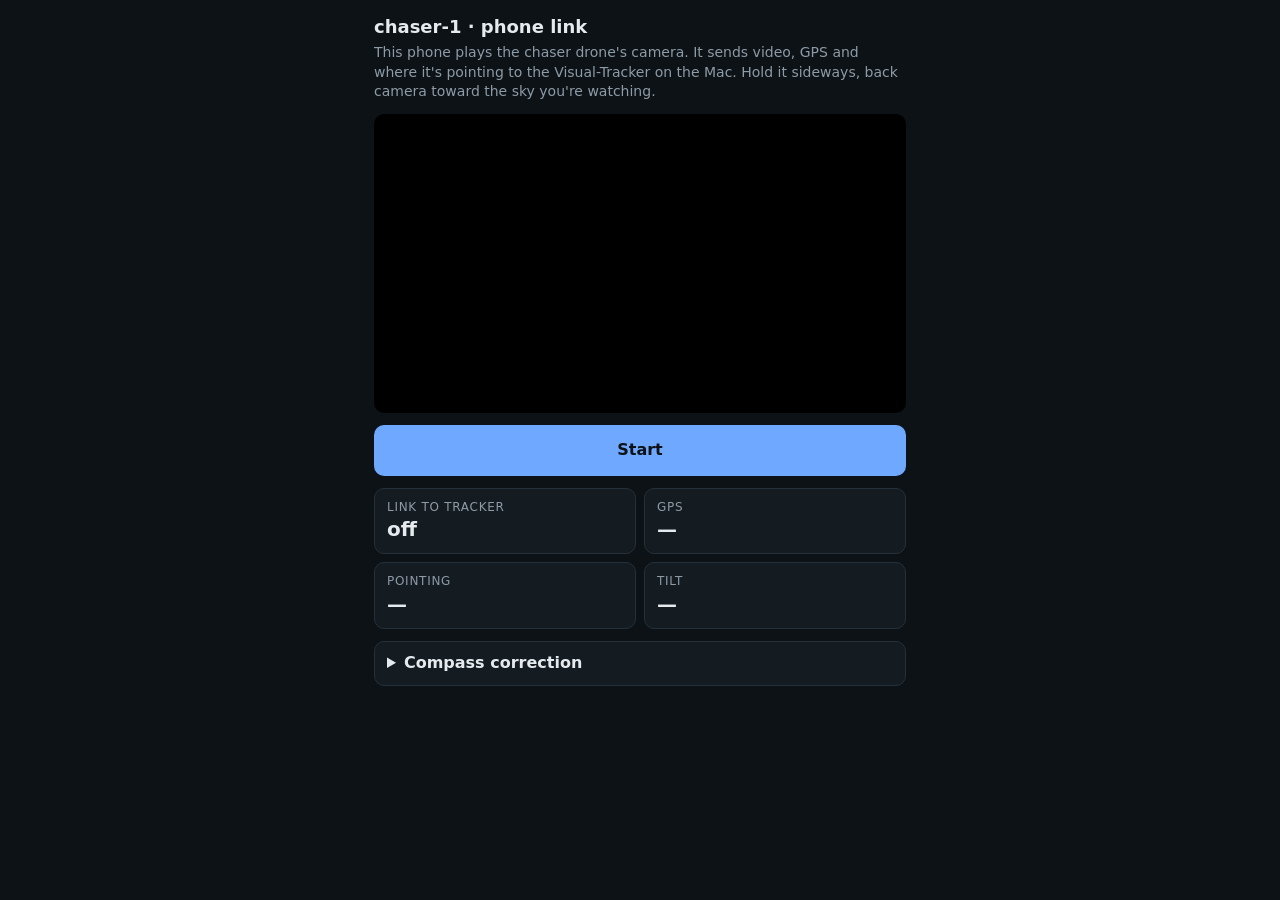
<file: dashboard/phone.html>
<!doctype html>
<html lang="en">
<head>
<meta charset="utf-8">
<meta name="viewport" content="width=device-width, initial-scale=1, viewport-fit=cover">
<meta name="apple-mobile-web-app-capable" content="yes">
<title>chaser-1 · phone link</title>
<style>
  :root { --bg:#0d1216; --panel:#141b21; --fg:#e4eaee; --muted:#8d9ba6; --line:#25313a; --ok:#3fb96b; --warn:#ff9f1c; --bad:#e5484d; --accent:#6ea8ff; }
  * { box-sizing: border-box; }
  html, body { margin: 0; background: var(--bg); color: var(--fg); font: 16px/1.4 -apple-system, system-ui, sans-serif; }
  main { padding: max(14px, env(safe-area-inset-top)) 14px 24px; max-width: 560px; margin: 0 auto; }
  h1 { font-size: 18px; margin: 0 0 4px; }
  .sub { color: var(--muted); font-size: 14px; margin-bottom: 12px; }
  video { width: 100%; border-radius: 10px; background: #000; display: block; aspect-ratio: 16/9; object-fit: cover; }
  button { font: inherit; font-weight: 700; width: 100%; padding: 14px; border-radius: 10px; border: 0; background: var(--accent); color: #0d1216; margin: 12px 0; }
  button.stop { background: var(--bad); color: #fff; }
  .grid { display: grid; grid-template-columns: 1fr 1fr; gap: 8px; }
  .card { background: var(--panel); border: 1px solid var(--line); border-radius: 10px; padding: 10px 12px; }
  .k { color: var(--muted); font-size: 12px; text-transform: uppercase; letter-spacing: .06em; }
  .v { font-size: 20px; font-weight: 700; font-variant-numeric: tabular-nums; }
  .ok { color: var(--ok); } .warn { color: var(--warn); } .bad { color: var(--bad); }
  details { margin-top: 12px; background: var(--panel); border: 1px solid var(--line); border-radius: 10px; padding: 10px 12px; }
  summary { font-weight: 600; }
  label { display: block; margin-top: 10px; color: var(--muted); font-size: 14px; }
  input { font: inherit; width: 100%; padding: 8px; border-radius: 8px; border: 1px solid var(--line); background: #0d1216; color: var(--fg); margin-top: 4px; }
  .row { display: flex; gap: 8px; } .row > * { flex: 1; }
  .row button { margin: 4px 0 0; padding: 9px; font-weight: 600; background: #25313a; color: var(--fg); }
  #msg { margin-top: 8px; font-size: 14px; }
  canvas { display: none; }
</style>
</head>
<body>
<main>
  <h1>chaser-1 · phone link</h1>
  <div class="sub">This phone plays the chaser drone's camera. It sends video, GPS and where it's pointing to the Visual-Tracker on the Mac. Hold it sideways, back camera toward the sky you're watching.</div>
  <video id="video" playsinline muted autoplay></video>
  <button id="go">Start</button>
  <div class="grid">
    <div class="card"><div class="k">Link to tracker</div><div class="v" id="link">off</div></div>
    <div class="card"><div class="k">GPS</div><div class="v" id="gps">—</div></div>
    <div class="card"><div class="k">Pointing</div><div class="v" id="hdg">—</div></div>
    <div class="card"><div class="k">Tilt</div><div class="v" id="tilt">—</div></div>
  </div>
  <div id="msg" class="warn" role="status" aria-live="polite"></div>
  <details>
    <summary>Compass correction</summary>
    <label>Correction added to the compass (°). Phones read magnetic north; New York is about −13°.
      <input id="corr" type="number" step="1" value="-13" inputmode="decimal"></label>
    <label>Or aim at something whose true bearing you know and enter it:
      <div class="row"><input id="known" type="number" step="1" placeholder="e.g. 90" inputmode="decimal"><button id="setk" type="button">Set</button></div></label>
  </details>
  <canvas id="cv"></canvas>
</main>
<script>
// Direction of the back camera from the W3C device-orientation angles.
// alphaAbs: rotation about the vertical, counterclockwise from north (absolute); beta, gamma in degrees.
// Returns {heading: clockwise from north, pitch: up +}. Device frame: x right, y top, z out of the screen;
// the back camera looks along -z. R = Rz(alpha) * Rx(beta) * Ry(gamma).
function boresight(alphaAbs, beta, gamma) {
  const r = Math.PI / 180, a = alphaAbs * r, b = beta * r, g = gamma * r;
  const x = -Math.sin(g), y = Math.cos(g) * Math.sin(b), z = -Math.cos(g) * Math.cos(b);
  const east = Math.cos(a) * x - Math.sin(a) * y, north = Math.sin(a) * x + Math.cos(a) * y;
  return {heading: (Math.atan2(east, north) / r + 360) % 360, pitch: Math.asin(Math.max(-1, Math.min(1, z))) / r};
}
if (typeof module !== 'undefined') { module.exports = {boresight}; }

if (typeof document !== 'undefined') {
const $ = id => document.getElementById(id);
let running = false, stream = null, wake = null, watch = null;
let pose = {}, raw = null, sent = 0, okAt = 0;
const store = {get: k => { try { return localStorage.getItem(k); } catch (e) { return null; } },
               set: (k, v) => { try { localStorage.setItem(k, v); } catch (e) {} }};
if (store.get('corr') !== null) $('corr').value = store.get('corr');
$('corr').onchange = () => store.set('corr', $('corr').value);
$('setk').onclick = () => {
  const k = parseFloat($('known').value);
  if (raw === null || isNaN(k)) { $('msg').textContent = 'Start first, then aim and enter the bearing.'; return; }
  const c = ((k - raw + 540) % 360) - 180;
  $('corr').value = c.toFixed(0); store.set('corr', $('corr').value);
  $('msg').textContent = `Correction set to ${c.toFixed(0)}°.`;
};

function onOrient(e) {
  let alphaAbs = null;
  if (typeof e.webkitCompassHeading === 'number' && e.webkitCompassHeading >= 0) alphaAbs = 360 - e.webkitCompassHeading; // iOS
  else if (e.absolute && e.alpha !== null) alphaAbs = e.alpha; // Android (deviceorientationabsolute)
  if (alphaAbs === null || e.beta === null || e.gamma === null) return;
  const b = boresight(alphaAbs, e.beta, e.gamma);
  raw = b.heading;
  pose.heading = (b.heading + (parseFloat($('corr').value) || 0) + 360) % 360;
  pose.pitch = b.pitch;
  $('hdg').textContent = `${pose.heading.toFixed(0)}°`;
  $('tilt').textContent = `${pose.pitch >= 0 ? '+' : ''}${pose.pitch.toFixed(0)}°`;
}

async function start() {
  $('msg').textContent = '';
  try {
    if (window.DeviceOrientationEvent && typeof DeviceOrientationEvent.requestPermission === 'function') {
      if (await DeviceOrientationEvent.requestPermission() !== 'granted') throw new Error('Compass access was refused. Allow Motion & Orientation for this site.');
    }
    stream = await navigator.mediaDevices.getUserMedia({audio: false, video: {facingMode: {ideal: 'environment'}, width: {ideal: 1280}, height: {ideal: 720}}});
  } catch (e) {
    $('msg').className = 'bad';
    $('msg').textContent = (e && e.message) || String(e);
    return;
  }
  $('video').srcObject = stream;
  addEventListener('deviceorientationabsolute', onOrient);
  addEventListener('deviceorientation', onOrient);
  watch = navigator.geolocation.watchPosition(p => {
    Object.assign(pose, {lat: p.coords.latitude, lon: p.coords.longitude, alt_m: p.coords.altitude || 0, acc_m: p.coords.accuracy});
    const acc = p.coords.accuracy;
    $('gps').textContent = `±${acc.toFixed(0)} m`;
    $('gps').className = 'v ' + (acc <= 15 ? 'ok' : acc <= 40 ? 'warn' : 'bad');
  }, err => { $('gps').textContent = 'no fix'; $('gps').className = 'v bad'; $('msg').textContent = 'GPS: ' + err.message; },
     {enableHighAccuracy: true, maximumAge: 1000, timeout: 15000});
  try { wake = await navigator.wakeLock.request('screen'); } catch (e) {}
  running = true;
  $('go').textContent = 'Stop'; $('go').className = 'stop';
  loop();
}

function stop() {
  running = false;
  if (stream) stream.getTracks().forEach(t => t.stop());
  if (watch !== null) navigator.geolocation.clearWatch(watch);
  if (wake) wake.release().catch(() => {});
  removeEventListener('deviceorientation', onOrient);
  removeEventListener('deviceorientationabsolute', onOrient);
  $('go').textContent = 'Start'; $('go').className = '';
  $('link').textContent = 'off'; $('link').className = 'v';
}

async function loop() {
  const v = $('video'), cv = $('cv');
  while (running) {
    const t0 = performance.now();
    if (v.videoWidth) {
      const w = Math.min(960, v.videoWidth), h = Math.round(v.videoHeight * w / v.videoWidth);
      cv.width = w; cv.height = h;
      cv.getContext('2d').drawImage(v, 0, 0, w, h);
      const blob = await new Promise(r => cv.toBlob(r, 'image/jpeg', 0.7));
      try {
        const r = await fetch('/frame', {method: 'POST', body: blob, headers: {'Content-Type': 'image/jpeg', 'X-Pose': JSON.stringify(pose)}});
        if (r.ok) { sent++; okAt = Date.now(); }
      } catch (e) {}
    }
    const live = Date.now() - okAt < 2000;
    $('link').textContent = live ? `sending · ${sent}` : 'can’t reach Mac';
    $('link').className = 'v ' + (live ? 'ok' : 'bad');
    await new Promise(r => setTimeout(r, Math.max(0, 160 - (performance.now() - t0))));  // ~6 frames/s
  }
}

$('go').onclick = () => running ? stop() : start();
document.addEventListener('visibilitychange', async () => {
  if (running && document.visibilityState === 'visible') { try { wake = await navigator.wakeLock.request('screen'); } catch (e) {} }
});
}
</script>
</body>
</html>
</file>
